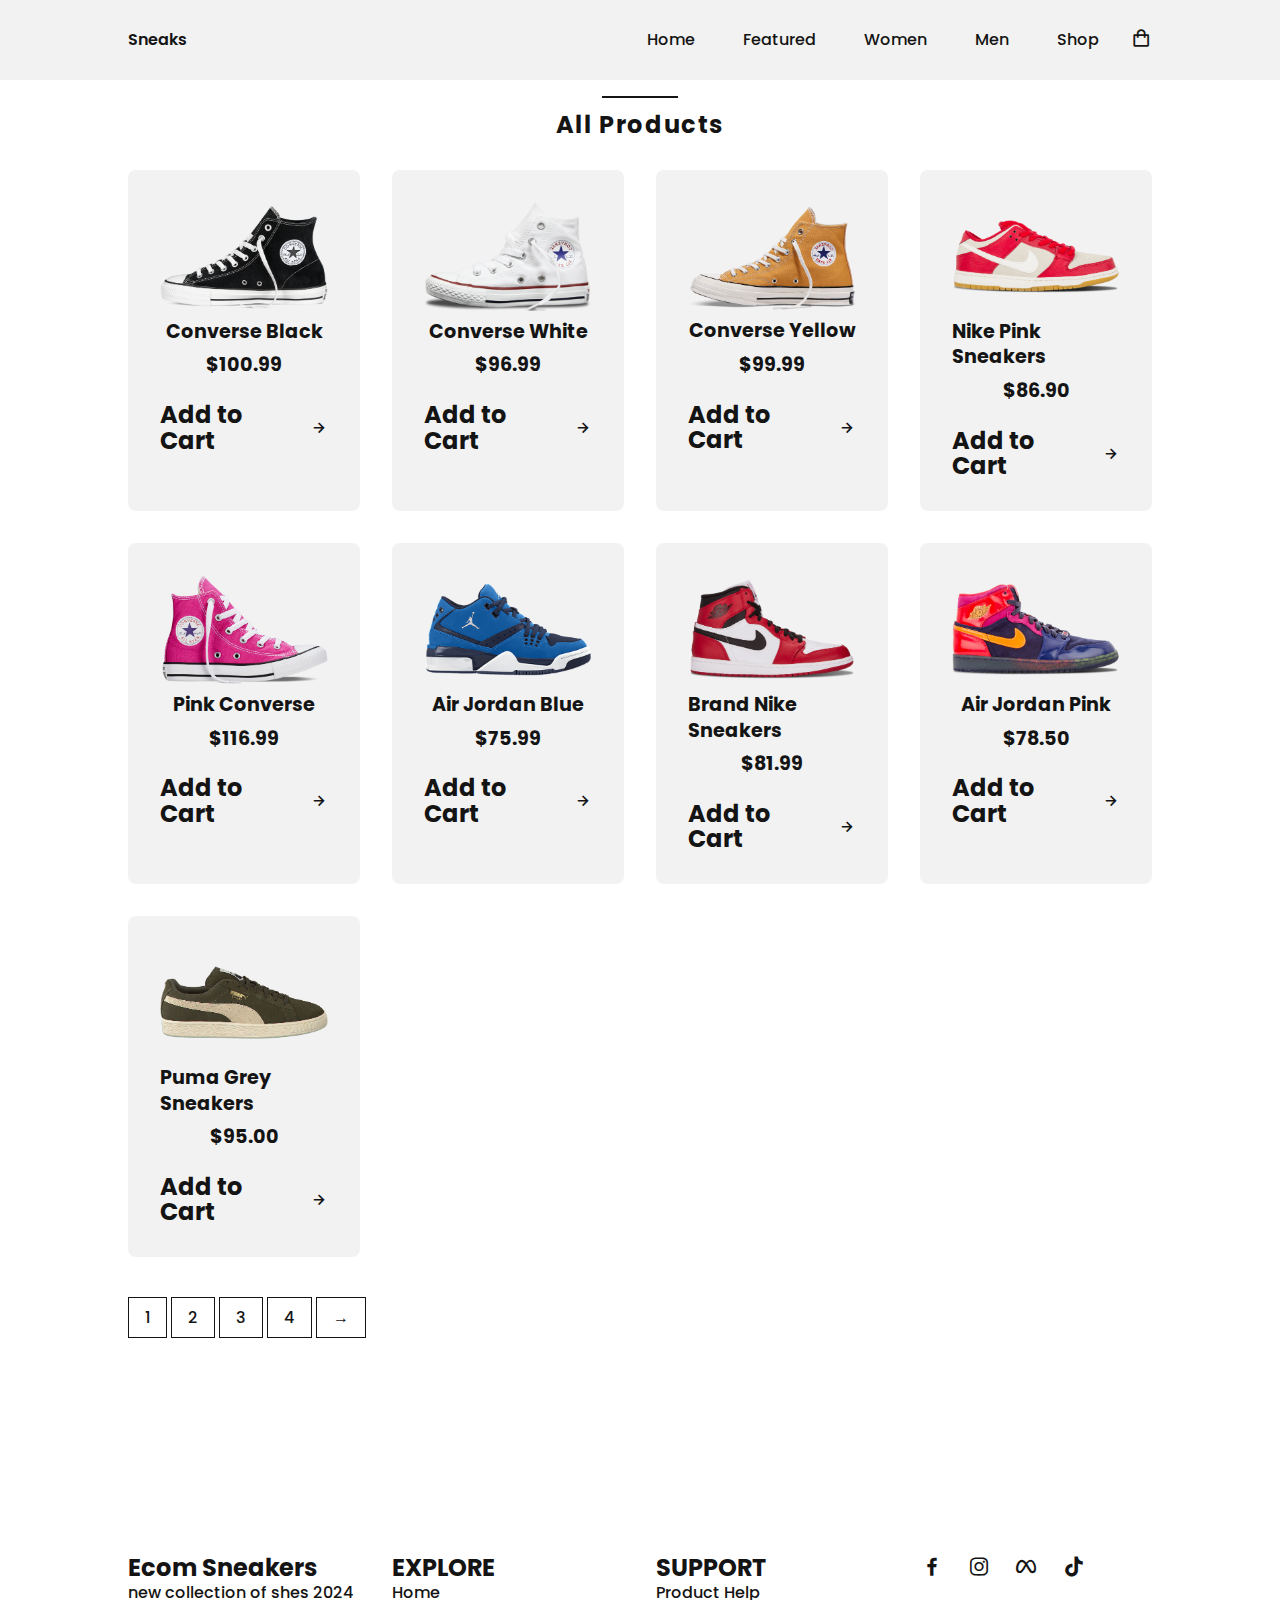
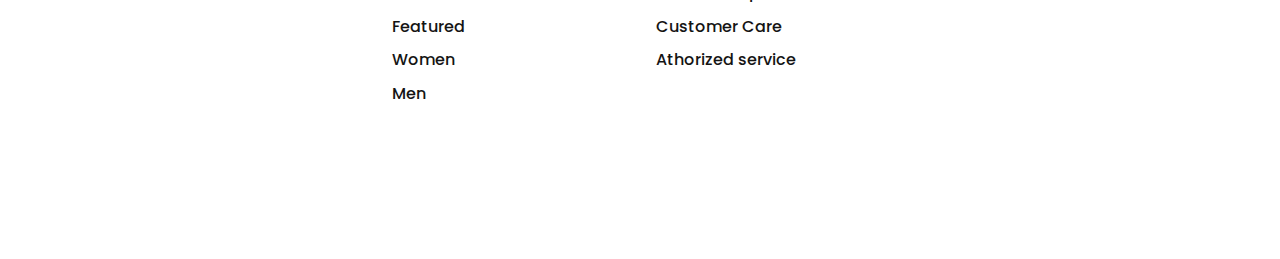
<file: shop.html>
<!DOCTYPE html>
<html lang="en">
<head>
    <meta charset="UTF-8">
    <meta name="viewport" content="width=device-width, initial-scale=1.0">
    <!-- FAVICON -->
    <link rel="shortcut icon" href="images/favicon.png" type="image/x-icon">
    <title>Ecom Sneakers</title>
    <!-- css -->
    <link rel="stylesheet" href="styles/main.css">
    <!-- box icons -->
    <link rel="stylesheet" href="https://cdn.jsdelivr.net/npm/boxicons@latest/css/boxicons.min.css">
</head>
<body>
    <!-- ==== HEADER ==== -->
    <header class="l-header" id="header">
        <nav class="nav bd-grid">
            <div class="nav__toggle" id="nav-toggle">
                <i class='bx bxs-grid'></i>
            </div>
            <a href="index.html" class="nav__logo">Sneaks</a>
            <div class="nav__menu" id="nav-menu">
                <ul class="nav__list">
                    <li class="nav__item"><a href="index.html" class="nav__link">Home</a></li>
                    <li class="nav__item"><a href="index.html#featured" class="nav__link">Featured</a></li>
                    <li class="nav__item"><a href="index.html#women" class="nav__link">Women</a></li>
                    <li class="nav__item"><a href="index.html#men" class="nav__link">Men</a></li>
                    <li class="nav__item"><a href="#shop" class="nav__link">Shop</a></li>
                </ul>
            </div>
            <div class="nav__shop">
                <i class='bx bx-shopping-bag'></i>
            </div>
        </nav>
    </header>
    <!-- ==== MAIN ====-->
    <main class="l-main">
        <!-- featured -->
        <section class="featured section" id="shop">
            <h2 class="section-title">All Products</h2>
            <div class="featured__container bd-grid">
                <article class="sneaker">
                    <img src="images/featured1.png" alt="sneaker_img">
                    <span class="sneaker__name">Converse Black</span>
                    <span class="sneaker__price">$100.99</span>
                    <a href="#" class="button-light">Add to Cart <i class="bx bx-right-arrow-alt button-icon"></i></a>
                </article>
                <article class="sneaker">
                    <img src="images/featured2.png" alt="sneaker_img">
                    <span class="sneaker__name">Converse White</span>
                    <span class="sneaker__price">$96.99</span>
                    <a href="#" class="button-light">Add to Cart <i class="bx bx-right-arrow-alt button-icon"></i></a>
                </article>
                <article class="sneaker">
                    <img src="images/featured3.png" alt="sneaker_img">
                    <span class="sneaker__name">Converse Yellow</span>
                    <span class="sneaker__price">$99.99</span>
                    <a href="#" class="button-light">Add to Cart <i class="bx bx-right-arrow-alt button-icon"></i></a>
                </article>
                <article class="sneaker">
                    <img src="images/women2.png" alt="sneaker_img">
                    <span class="sneaker__name">Nike Pink Sneakers</span>
                    <span class="sneaker__price">$86.90</span>
                    <a href="#" class="button-light">Add to Cart <i class="bx bx-right-arrow-alt button-icon"></i></a>
                </article>
                
                <article class="sneaker">
                    <img src="images/women3.png" alt="sneaker_img">
                    <span class="sneaker__name">Pink Converse</span>
                    <span class="sneaker__price">$116.99</span>
                    <a href="#" class="button-light">Add to Cart <i class="bx bx-right-arrow-alt button-icon"></i></a>
                </article>

                <article class="sneaker">
                    <img src="images/men3.png" alt="sneaker_img">
                    <span class="sneaker__name">Air Jordan Blue</span>
                    <span class="sneaker__price">$75.99</span>
                    <a href="#" class="button-light">Add to Cart <i class="bx bx-right-arrow-alt button-icon"></i></a>
                </article>

                <article class="sneaker">
                    <img src="images/men4.png" alt="sneaker_img">
                    <span class="sneaker__name">Brand Nike Sneakers</span>
                    <span class="sneaker__price">$81.99</span>
                    <a href="#" class="button-light">Add to Cart <i class="bx bx-right-arrow-alt button-icon"></i></a>
                </article>

                <article class="sneaker">
                    <img src="images/women1.png" alt="sneaker_img">
                    <span class="sneaker__name">Air Jordan Pink</span>
                    <span class="sneaker__price">$78.50</span>
                    <a href="#" class="button-light">Add to Cart <i class="bx bx-right-arrow-alt button-icon"></i></a>
                </article>

                <article class="sneaker">
                    <img src="images/men1.png" alt="sneaker_img">
                    <span class="sneaker__name">Puma Grey Sneakers</span>
                    <span class="sneaker__price">$95.00</span>
                    <a href="#" class="button-light">Add to Cart <i class="bx bx-right-arrow-alt button-icon"></i></a>
                </article>
            </div>
            <div class="sneaker__pages bd-grid">
                <div>
                    <span class="sneaker__pag">1</span>
                    <span class="sneaker__pag">2</span>
                    <span class="sneaker__pag">3</span>
                    <span class="sneaker__pag">4</span>
                    <span class="sneaker__pag">&#8594;</span>
                </div>
            </div>
        </section>
    </main>
    <!-- ==== FOOTER ==== -->
    <footer class="footer section">
        <div class="footer__container bd-grid">
            <div class="footer__box">
                <h3 class="footer__title">Ecom Sneakers</h3>
                <p class="footer__description">new collection of shes 2024</p>
            </div>
            <div class="footer__box">
                <h3 class="footer__title">EXPLORE</h3>
                <ul>
                    <li><a href="#home" class="footer__link">Home</a></li>
                    <li><a href="#featured" class="footer__link">Featured</a></li>
                    <li><a href="#women" class="footer__link">Women</a></li>
                    <li><a href="#men" class="footer__link">Men</a></li>
                </ul>
            </div>
            <div class="footer__box">
                <h3 class="footer__title">SUPPORT</h3>
                <ul>
                    <li><a href="#" class="footer__link">Product Help</a></li>
                    <li><a href="#" class="footer__link">Customer Care</a></li>
                    <li><a href="#" class="footer__link">Athorized service</a></li>
                </ul>
            </div>
            <div class="footer__box">
                <a href="#" class="footer__social"><i class='bx bxl-facebook'></i></a>
                <a href="#" class="footer__social"><i class='bx bxl-instagram'></i></a>
                <a href="#" class="footer__social"><i class='bx bxl-meta'></i></a>
                <a href="#" class="footer__social"><i class='bx bxl-tiktok'></i></a>
            </div>
        </div>
    </footer>
    <script src="scripts/main.js"></script>
</body>
</html>
</file>
<file: styles/main.css>
@import url('https://fonts.googleapis.com/css2?family=Poppins:ital,wght@0,100;0,200;0,300;0,400;0,500;0,600;0,700;0,800;0,900;1,100;1,200;1,300;1,400;1,500;1,600;1,700;1,800;1,900&display=swap');

:root{
    --header-height: 3.5rem;

    --font-medium: 500;
    --font-semi-bold: 600;
    --font-bold: 700;

    --dark-color: #141414;
    --dark-color-light: #8a8a8a;
    --dark-color-lighten: #f2f2f2;
    --white-color: #fff;

    --body-font: "Poppins", sans-serif;
    --big-font-size: 1.25rem;
    --large-font-size: 1.5rem;
    --largest-font-size: 2rem;
    --h2-font-size: 1.2rem;
    --normal-font-size: 1rem;
    --small-font-size: 0.8rem;

    --mb-1: .5rem;
    --mb-2: 1rem;
    --mb-3: 1.5rem;
    --mb-4: 2rem;
    --mb-5: 2.5rem;
    --mb-6: 3rem;

    --z-fixed: 100;
    
    --rotate-img: rotate(-30deg);
}

@media screen and (min-width: 768px){
    :root{
        --big-font-size: 1.5rem;
        --large-font-size: 2rem;
        --largest-font-size: 3rem;
        --normal-font-size: 1rem;
        --small-font-size: 0.9rem;
    }
}

*, ::before, ::after{
    box-sizing: border-box;
}
html{
    scroll-behavior: smooth;
}
body{
    margin: var(--header-height) 0 0 0;
    font-family: var(--body-font);
    font-size: var(--normal-font-size);
    font-weight: var(--font-medium);
    color: var(--dark-color);
    line-height: 1.6rem;
}
h1, h2, h3, p, ul{
    margin: 0;
}
ul{
    padding: 0;
    list-style: none;
}
a{
    text-decoration: none;
    color: var(--dark-color);
}
img{
    max-width: 100%;
    height: auto;
    display: block;
}

/* class css */
.section{
    padding: 5rem 0 2rem;
}
.section-title{
    position: relative;
    font-size: var(--big-font-size);
    margin-bottom: var(--mb-4);
    text-align: center;
    letter-spacing: .1rem;
}
.section-title::after{
    content: '';
    position: absolute;
    width: 56px;
    height: .15rem;
    top: -1rem;
    left: 0;
    right: 0;
    margin: auto;
    background-color: var(--dark-color);
}
.bd-grid{
    max-width: 1024px;
    display: grid;
    grid-template-columns: 100%;
    column-gap: 2rem;
    width: calc(100% - 2rem);
    margin-left: var(--mb-2);
    margin-right: var(--mb-2);
}
.l-header{
    width: 100%;
    position: fixed;
    top: 0;
    left: 0;
    z-index: var(--z-fixed);
    background-color: var(--dark-color-lighten);
}
.nav{
    height: var(--header-height);
    display: flex;
    justify-content: space-between;
    align-items: center;
}

@media screen and (max-width: 768px){
    .nav__menu{
        position: fixed;
        top: var(--header-height);
        left: -100%;
        width: 70%;
        height: 100vh;
        padding: 2rem;
        background-color: var(--white-color);
        transition: .5s;
    }
}

.nav__item{
    margin-bottom: var(--mb-4);
}
.nav__logo{
    font-weight: var(--font-semi-bold);
}
.nav__toggle, .nav__shop{
    font-size: 1.3rem;
    cursor: pointer;
}

.show{
    left: 0;
}
.scroll-header{
    background-color: var(--white-color);
    box-shadow: 0 2px 5px rgba(0,0,0.1);
}

/* home */
.home{
    background-color: var(--dark-color-lighten);
    overflow: hidden;
}
.home__container{
    height: calc(100vh - var(--header-height));
}
.home__sneaker{
    position: relative;
    display: flex;
    justify-content: center;
    align-items: center;
}

.home__shape{
    width: 260px;
    height: 260px;
    background-color: var(--dark-color);
    border-radius: 50%;
}
.home__img{
    position: absolute;
    top: 2.5rem;
    max-width: initial;
    width: 340px;
}

.home__new{
    display: block;
    font-size: var(--small-font-size);
    font-weight: var(--font-semi-bold);
    margin-bottom: var(--mb-2);
}
.home__title{
    font-size: var(--large-font-size);
    margin-bottom: var(--mb-1);
}
.home__description{
    margin-bottom: var(--mb-6);
}
.button{
    display: inline-block;
    background-color: var(--dark-color);
    color: var(--white-color);
    padding: 1.12rem 2rem;
    font-weight: var(--font-medium);
    border-radius: .5rem;
    transition: .3s;
}
.button:hover{
    transform: translateY(-.25rem);
}
.button-light{
    display: inline-flex;
    color: var(--dark-color);
    font-weight: var(--font-bold);
    align-items: center;
}
.button-icon{
    font-size: 1.2rem;
    margin-left: var(--mb-1);
    transition: .3s;
}
.button-light:hover .button-icon{
    transform: translateX(.2rem);
}
/* featured */
.featured__container{
    row-gap: 2rem;
    grid-template-columns: repeat(auto-fit, minmax(220px, 1fr));
}

.sneaker{
    position: relative;
    display: flex;
    flex-direction: column;
    align-items: center;
    padding: 2rem;
    background-color: var(--dark-color-lighten);
    border-radius: .5rem;
    transition: .3s;
}

.sneaker__sale{
    position: absolute;
    left: .5rem;
    background-color: var(--dark-color);
    color: var(--white-color);
    padding: .25rem .5rem;
    border-radius: .25rem;
    font-size: var(--h2-font-size);
    transform: rotate(-90deg);
    letter-spacing: .1rem;
}

.sneaker__img{
    width: 220px;
    margin-top: var(--mb-3);
    margin-bottom: var(--mb-6);
    transform: var(--rotate-img);
    filter: drop-shadow(0 12px 10px rgba(0,0,0,.1));
}
.sneaker__name, .sneaker__price{
    font-size: var(--h2-font-size);
    margin-top: var(--mb-1);
    font-weight: var(--font-bold);
}
.button-light{
    margin-top: var(--mb-3);
    font-size: var(--big-font-size);
}
.sneaker__pages{
    margin-top: var(--mb-6);
}
.sneaker__pag{
    padding: .5rem 1rem;
    border: 1px solid var(--dark-color);
}
.sneaker__pag:hover{
    background-color: var(--dark-color);
    color: var(--white-color);
}
/* collection */
.collection__container{
    row-gap: 2rem;
    justify-content: center;
}
.collection__card{
    position: relative;
    display: flex;
    height: 330px;
    background-color: var(--dark-color-lighten);
    padding: 2rem;
    border-radius: .5rem;
    transition: .3s;
}
.collection__data{
    align-self: flex-end;
}
.collection__img{
    position: absolute;
    top: 0;
    right: 0;
    width: 240px;
}
.collection__name{
    font-size: var(--large-font-size);
    margin-bottom: .2rem;
}
.collection__description{
    margin-bottom: var(--mb-2);
}
.collection__card:hover{
    transform: translateY(-.5rem);
}

/* women */
.women__container, .men__container{
    row-gap: 2rem;
    grid-template-columns: repeat(auto-fit, minmax(220px, 1fr));
}

/* newsletter */
.newsletter__container{
    background-color: var(--dark-color);
    color: var(--white-color);
    padding: 2rem .5rem;
    border-radius: .5rem;
    text-align: center;
}
.newsletter__title{
    font-size: var(--large-font-size);
    margin-bottom: var(--mb-2);
}
.newsletter-description{
    margin-bottom: var(--mb-5);
}
.newsletter__subscribe{
    display: flex;
    column-gap: .5rem;
    background-color: var(--white-color);
    padding: .5rem;
    border-radius: .5rem;
    margin-top: var(--mb-3);
}
.newsletter__input{
    outline: none;
    border: none;
    width: 90%;
    font-size: var(--normal-font-size);
}

.newsletter__input::placeholder{
    color: var(--dark-color);
    font-family: var(--body-font);
    font-size: var(--normal-font-size);
    font-weight: var(--font-semi-bold);
}

/* footer */
.footer__container{
    grid-template-columns: repeat(auto-fit, minmax(220px, 1fr));
}
.footer__box{
    margin-bottom: var(--mb-4);
}
.footer__title{
    font-size: var(--big-font-size);
}
.footer__link{
    display: block;
    width: max-content;
    margin-bottom: var(--mb-1);
}
.footer__social{
    font-size: 1.5rem;
    margin-right: 1.2rem;
}
@media screen and (min-width: 576px){
    .collection__container{
        grid-template-columns: 420px;
    }
    .collection__img{
        width: 260px;
    }
    .offer__container{
        grid-template-columns: max-content max-content;
    }
    .offer__data{
        text-align: center;
    }
}
@media screen and (min-width: 768px){
    body{
        margin: 0;
    }
    .section{
        padding: 7rem 0;
    }
    .section-title::after{
        width: 76px;
    }
    .nav{
        height: calc(var(--header-height) + 1.5rem);
    }
    .nav__menu{
        margin-left: auto;
    }
    .nav__list{
        display: flex;
    }
    .nav__item{
        margin-left: var(--mb-6);
        margin-bottom: 0;
    }
    .nav__toggle{
        display: none;
    }
    .home__container{
        height: 100vh;
        grid-template-columns: max-content max-content;
        justify-content: center;
        align-items: center;
    }
    .home__sneaker{
        order: 1;
    }
    .home__shape{
        width: 376px;
        height: 376px;
    }
    .home__img{
        width: 440px;
        top: .5rem;
        right: 0rem;
        left: -2rem;
    }
    .newsletter__container{
        grid-template-columns: max-content max-content;
        justify-content: center;
        align-items: center;
        padding: 4.5rem;
        column-gap: 3rem;
    }
    .newsletter__description{
        width: 360px;
        height: max-content;
    }
}

@media screen and (min-width: 1024px){
    .bd-grid{
        margin-left: auto;
        margin-right: auto;
    }
    .home__container{
        column-gap: 8rem;
    }
    .collection__container{
        grid-template-columns: repeat(2, 420px);
    }
    .new__container{
        grid-template-columns: max-content 1fr;
    }
    
}
</file>
